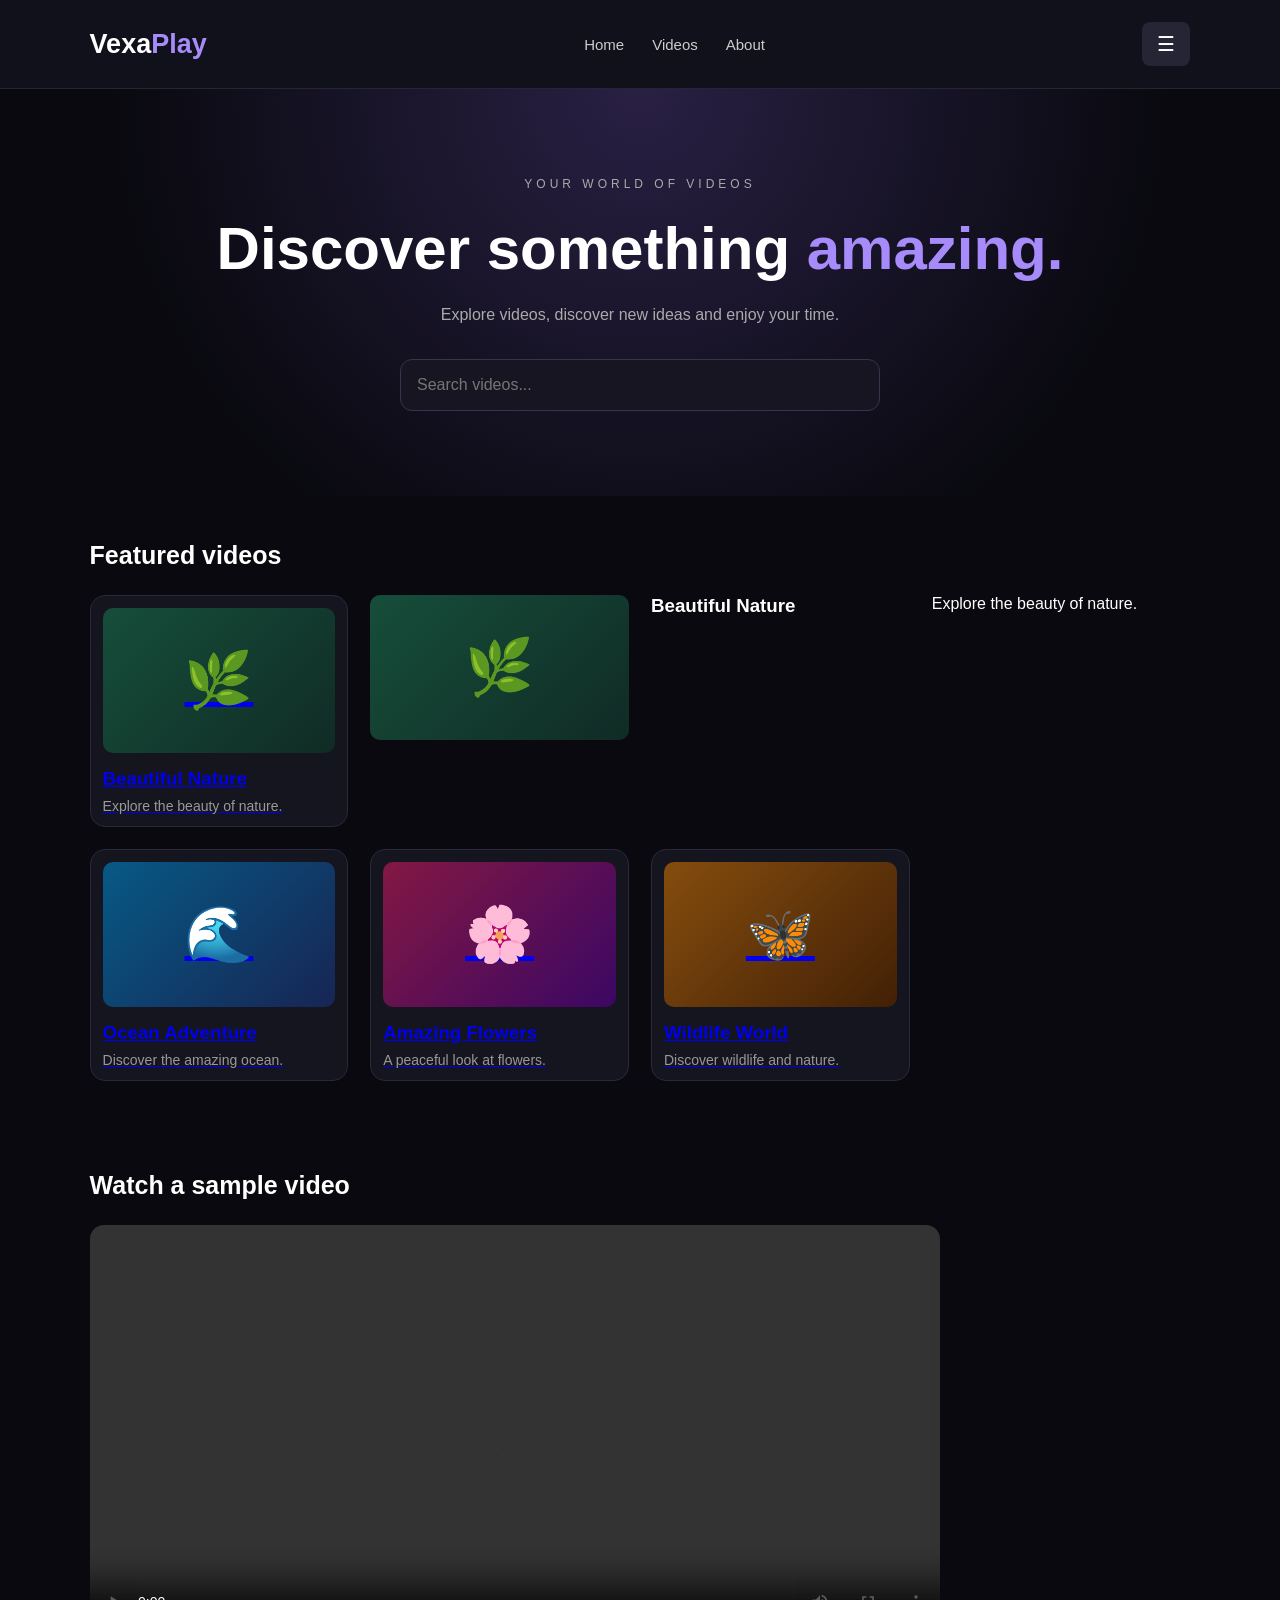
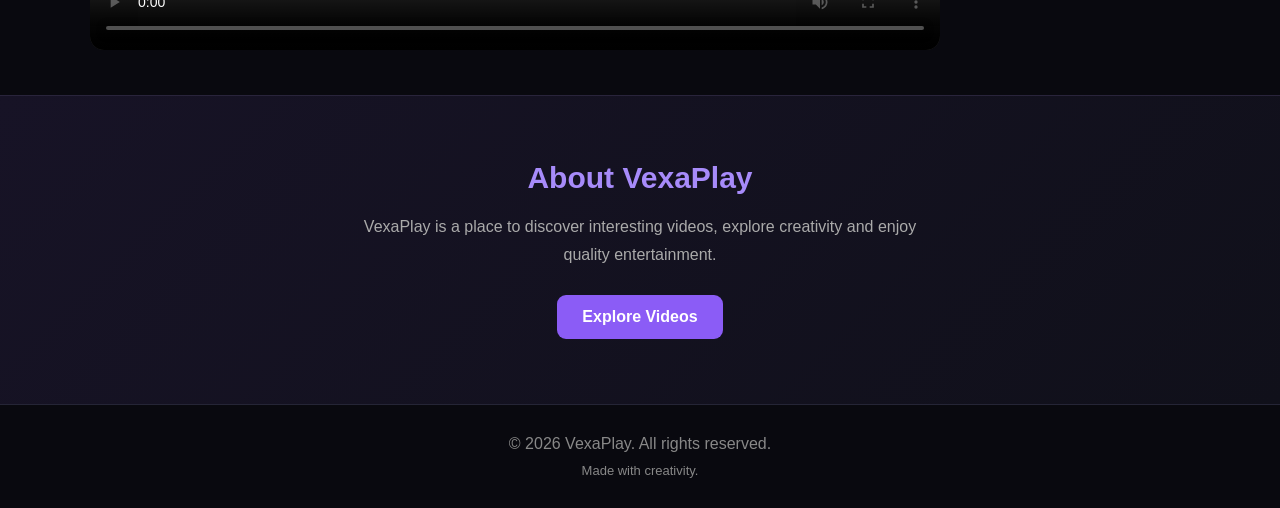
<file: index.html>
<!DOCTYPE html>
<html lang="en">
<head>
  <meta charset="UTF-8">
  <meta name="viewport" content="width=device-width, initial-scale=1.0">
  <meta name="theme-color" content="#09090f">
  <title>VexaPlay - Discover Videos</title>
  <link rel="stylesheet" href="style.css">
</head>
<body>


<header class="header">
  <a href="#" class="logo">Vexa<span>Play</span></a>

  <nav class="navigation">
    <a href="#">Home</a>
    <a href="#videos">Videos</a>
    <a href="#about">About</a>
  </nav>

  <button id="menuBtn" class="menu-btn">☰</button>
</header>


<main>
  <section class="hero">
    <p class="tagline">YOUR WORLD OF VIDEOS</p>
    <h1>Discover something <span>amazing.</span></h1>
    <p>Explore videos, discover new ideas and enjoy your time.</p>

    <input
      type="search"
      id="searchInput"
      placeholder="Search videos..."
      aria-label="Search videos"
    >
  </section>

  <section class="videos" id="videos">
    <h2>Featured videos</h2>

    <div class="video-grid">

      
<a class="video-card"
   data-title="Beautiful Nature"
   href="video.html?title=Beautiful%20Nature">

  <div class="thumbnail nature">🌿</div>
  <h3>Beautiful Nature</h3>
  <p>Explore the beauty of nature.</p>

</a>

        <div class="thumbnail nature">🌿</div>
        <h3>Beautiful Nature</h3>
        <p>Explore the beauty of nature.</p>
      </article>

      
<a class="video-card"
   data-title="Ocean Adventure"
   href="video.html?title=Ocean%20Adventure">
  <div class="thumbnail ocean">🌊</div>
  <h3>Ocean Adventure</h3>
  <p>Discover the amazing ocean.</p>
</a>

<a class="video-card"
   data-title="Amazing Flowers"
   href="video.html?title=Amazing%20Flowers">
  <div class="thumbnail flowers">🌸</div>
  <h3>Amazing Flowers</h3>
  <p>A peaceful look at flowers.</p>
</a>

<a class="video-card"
   data-title="Wildlife World"
   href="video.html?title=Wildlife%20World">
  <div class="thumbnail wildlife">🦋</div>
  <h3>Wildlife World</h3>
  <p>Discover wildlife and nature.</p>
</a>


        </div>

    <p id="noResults" hidden>
      No videos found. Try another search!
    </p>
  </section>

  <section class="player-section" id="player">
    <h2>Watch a sample video</h2>
    <video controls playsinline preload="metadata">
      <source src="https://interactive-examples.mdn.mozilla.net/media/cc0-videos/flower.webm" type="video/webm">
      Your browser does not support video playback.
    </video>
  </section>
</main>


<section class="about" id="about">
  <h2>About VexaPlay</h2>
  <p>
    VexaPlay is a place to discover interesting videos,
    explore creativity and enjoy quality entertainment.
  </p>
  <a href="#videos">Explore Videos</a>
</section>

<footer>
  <p>© 2026 VexaPlay. All rights reserved.</p>
  <p>Made with creativity.</p>
</footer>


<script src="script.js"></script>
</body>
</html>
</file>
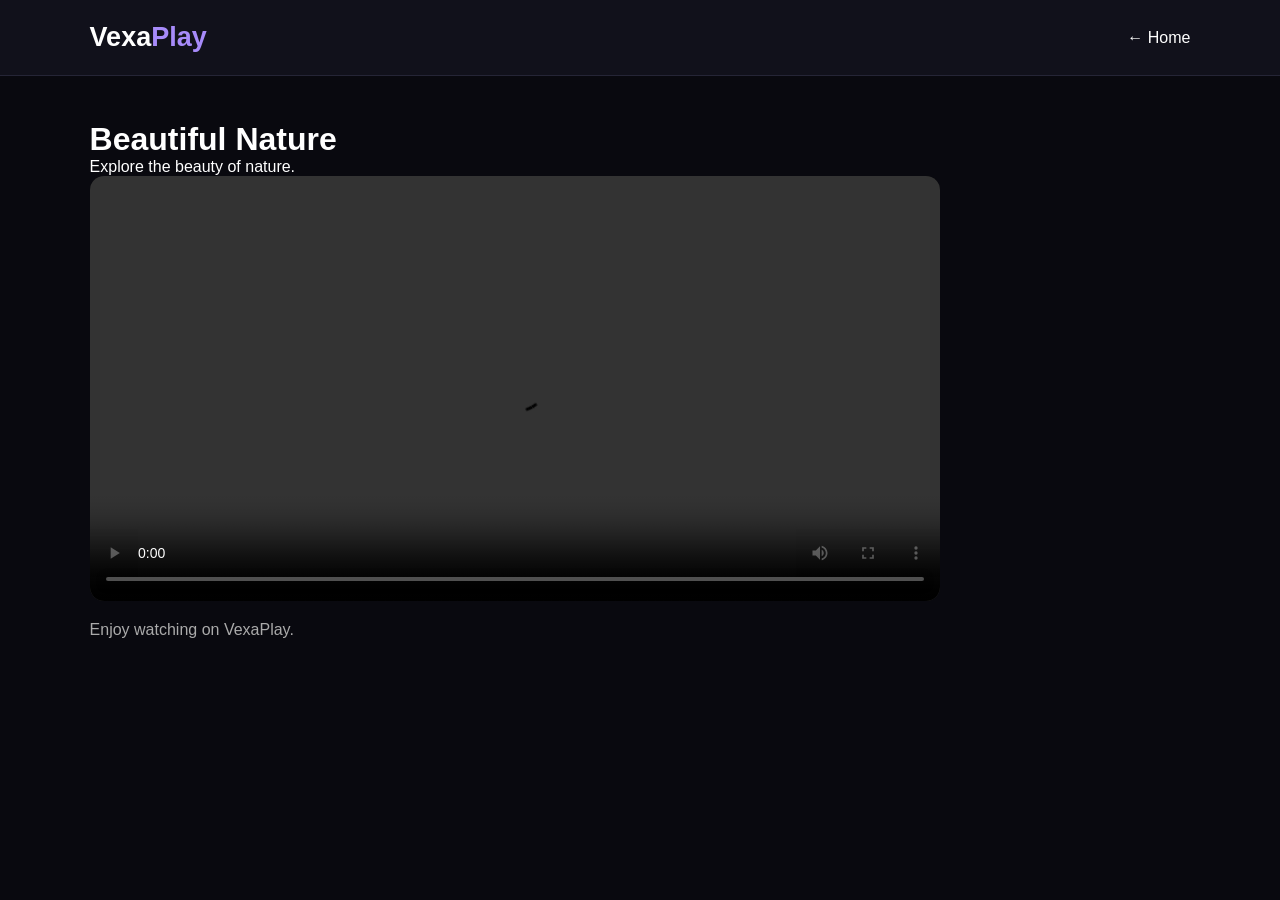
<file: video.html>
<!DOCTYPE html>
<html lang="en">
<head>
  <meta charset="UTF-8">
  <meta name="viewport" content="width=device-width, initial-scale=1.0">
  <title>Watch Video | VexaPlay</title>
  <link rel="stylesheet" href="style.css">
</head>
<body>

<header class="header">
  <a href="index.html" class="logo">Vexa<span>Play</span></a>
  <a href="index.html" style="color:white;text-decoration:none">
    ← Home
  </a>
</header>

<main class="player-section">
  <h1 id="videoTitle">Beautiful Nature</h1>
  <p id="videoDescription">Explore the beauty of nature.</p>

  <video controls playsinline preload="metadata">
    <source
      src="https://interactive-examples.mdn.mozilla.net/media/cc0-videos/flower.webm"
      type="video/webm">
  </video>

  <p style="margin-top:20px;color:#aaa">
    Enjoy watching on VexaPlay.
  </p>
</main>

<script>
  const params = new URLSearchParams(window.location.search);
  const title = params.get("title");

  if (title) {
    document.getElementById("videoTitle").textContent = title;
    document.title = title + " | VexaPlay";
  }
</script>

</body>
</html>
</file>
<file: style.css>
* {
  margin: 0;
  padding: 0;
  box-sizing: border-box;
}

body {
  background: #09090f;
  color: #fff;
  font-family: Arial, sans-serif;
}

.header {
  display: flex;
  justify-content: space-between;
  align-items: center;
  padding: 22px 7%;
  background: #11111b;
  border-bottom: 1px solid #252536;
}

.logo {
  color: white;
  font-size: 27px;
  font-weight: bold;
  text-decoration: none;
}

.logo span,
.hero h1 span {
  color: #a78bfa;
}

.menu-btn {
  background: #252536;
  color: white;
  border: 0;
  padding: 10px 15px;
  border-radius: 8px;
  font-size: 20px;
}

.hero {
  text-align: center;
  padding: 85px 20px;
  background: radial-gradient(circle at top, #292044, #09090f 70%);
}

.tagline {
  color: #a78bfa;
  letter-spacing: 4px;
  font-size: 12px;
  margin-bottom: 20px;
}

.hero h1 {
  font-size: clamp(34px, 7vw, 60px);
  margin-bottom: 18px;
}

.hero p {
  color: #aaa;
  line-height: 1.7;
}

#searchInput {
  width: min(90%, 480px);
  padding: 16px;
  margin-top: 30px;
  border: 1px solid #38334e;
  border-radius: 12px;
  background: #171522;
  color: white;
  font-size: 16px;
}

.videos,
.player-section {
  padding: 45px 7%;
}

.videos h2,
.player-section h2 {
  margin-bottom: 25px;
  font-size: 25px;
}

.video-grid {
  display: grid;
  grid-template-columns: repeat(auto-fit, minmax(220px, 1fr));
  gap: 22px;
}

.video-card {
  background: #151520;
  padding: 12px;
  border-radius: 15px;
  border: 1px solid #29293a;
  transition: transform 0.2s;
}

.video-card:hover {
  transform: translateY(-5px);
}

.thumbnail {
  height: 145px;
  border-radius: 10px;
  display: grid;
  place-items: center;
  font-size: 55px;
  margin-bottom: 15px;
}

.nature { background: linear-gradient(135deg, #164e3a, #102b25); }
.ocean { background: linear-gradient(135deg, #075985, #172554); }
.flowers { background: linear-gradient(135deg, #831843, #3b0764); }
.wildlife { background: linear-gradient(135deg, #854d0e, #422006); }

.video-card h3 {
  margin-bottom: 8px;
}

.video-card p {
  color: #999;
  font-size: 14px;
}

.player-section video {
  width: 100%;
  max-width: 850px;
  display: block;
  border-radius: 14px;
  background: #000;
}

footer {
  text-align: center;
  padding: 30px;
  color: #888;
  border-top: 1px solid #252536;
}

@media (max-width: 600px) {
  .hero {
    padding: 65px 15px;
  }

  .videos,
  .player-section {
    padding: 35px 18px;
  }
}

.about {
  text-align: center;
  padding: 65px 20px;
  background: linear-gradient(135deg, #171326, #10101a);
  border-top: 1px solid #29243b;
}

.about h2 {
  font-size: 30px;
  margin-bottom: 18px;
  color: #a78bfa;
}

.about p {
  max-width: 600px;
  margin: 0 auto 25px;
  color: #aaa;
  line-height: 1.8;
}

.about a {
  display: inline-block;
  padding: 13px 25px;
  background: #8b5cf6;
  color: white;
  text-decoration: none;
  border-radius: 9px;
  font-weight: bold;
}

.about a:hover {
  background: #7c3aed;
}

footer p + p {
  margin-top: 10px;
  font-size: 13px;
}

.navigation {
  display: flex;
  align-items: center;
  gap: 28px;
}

.navigation a {
  color: #ccc;
  text-decoration: none;
  font-size: 15px;
  transition: color 0.2s;
}

.navigation a:hover {
  color: #a78bfa;
}

@media (max-width: 600px) {
  .header {
    flex-wrap: wrap;
    gap: 15px;
  }

  .navigation {
    order: 3;
    width: 100%;
    justify-content: center;
    gap: 22px;
  }
}
</file>
